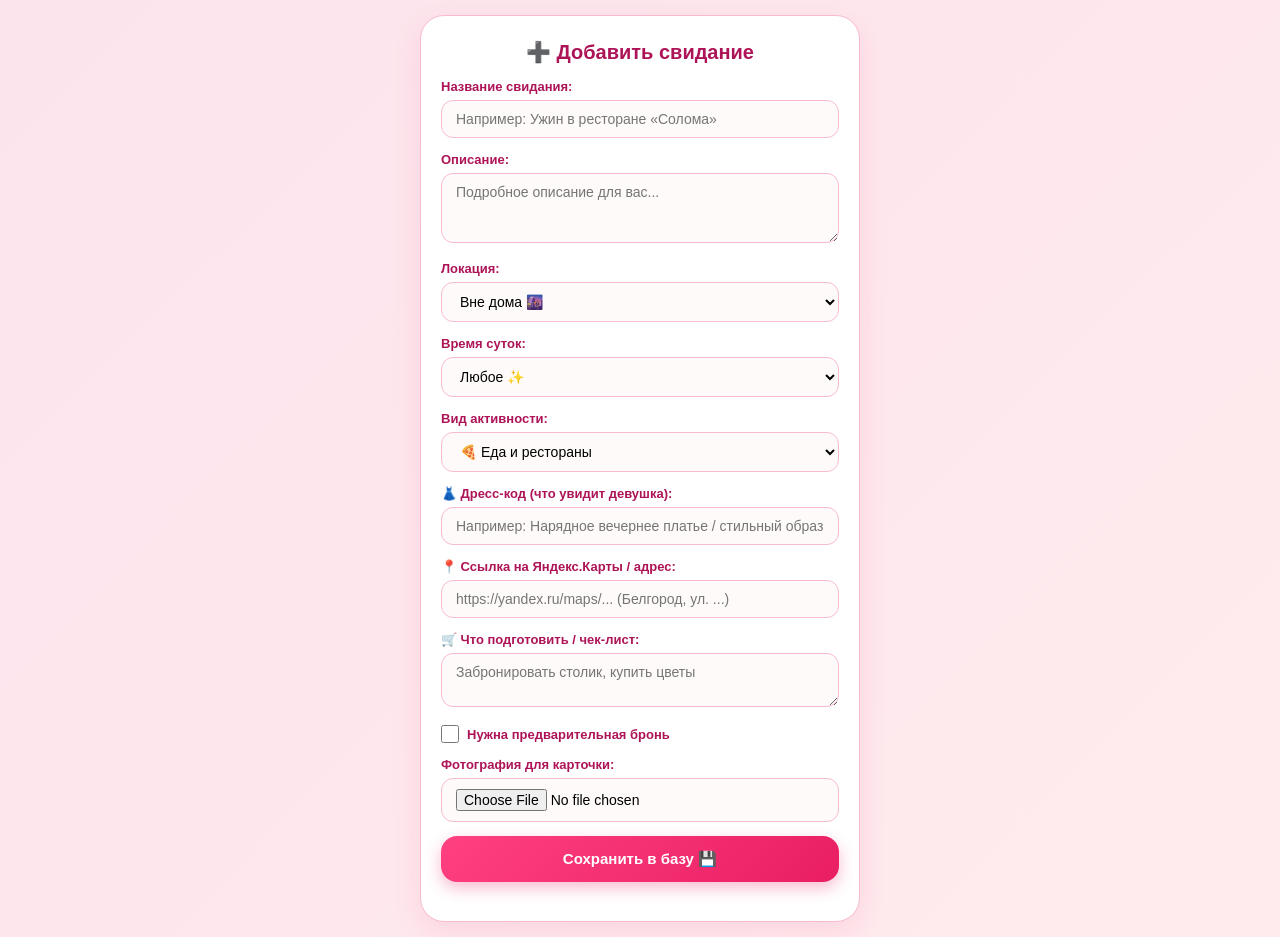
<file: templates/admin.html>
<!DOCTYPE html>
<html lang="ru">
<head>
  <meta charset="UTF-8">
  <meta name="viewport" content="width=device-width, initial-scale=1.0">
  <title>Панель Парня — Добавление свиданий</title>
  <link rel="stylesheet" href="/static/css/style.css">
</head>
<body>
  <div class="form-card">
    <h2 style="font-size: 20px; font-weight: 800; color: #ad1457; margin-bottom: 15px; text-align: center;">➕ Добавить свидание</h2>
    <form id="adminForm" onsubmit="saveIdea(event)">
      <div class="form-group">
        <label>Название свидания:</label>
        <input type="text" id="title" class="form-control" required placeholder="Например: Ужин в ресторане «Солома»">
      </div>

      <div class="form-group">
        <label>Описание:</label>
        <textarea id="description" class="form-control" rows="3" required placeholder="Подробное описание для вас..."></textarea>
      </div>

      <div class="form-group">
        <label>Локация:</label>
        <select id="location_type" class="form-control">
          <option value="outside">Вне дома 🌆</option>
          <option value="home">Дома 🏠</option>
        </select>
      </div>

      <div class="form-group">
        <label>Время суток:</label>
        <select id="time_type" class="form-control">
          <option value="any">Любое ✨</option>
          <option value="night">Вечер 🌙</option>
          <option value="day">День ☀️</option>
        </select>
      </div>

      <div class="form-group">
        <label>Вид активности:</label>
        <select id="activity_type" class="form-control">
          <option value="food">🍕 Еда и рестораны</option>
          <option value="relax">🛋️ Уют и релакс</option>
          <option value="active">🏃 Движ и спорт</option>
        </select>
      </div>

      <div class="form-group">
        <label>👗 Дресс-код (что увидит девушка):</label>
        <input type="text" id="dress_code" class="form-control" placeholder="Например: Нарядное вечернее платье / стильный образ ✨">
      </div>

      <div class="form-group">
        <label>📍 Ссылка на Яндекс.Карты / адрес:</label>
        <input type="text" id="place_link" class="form-control" placeholder="https://yandex.ru/maps/... (Белгород, ул. ...)">
      </div>

      <div class="form-group">
        <label>🛒 Что подготовить / чек-лист:</label>
        <textarea id="requirements_text" class="form-control" rows="2" placeholder="Забронировать столик, купить цветы"></textarea>
      </div>

      <div class="form-group" style="display: flex; align-items: center; gap: 8px;">
        <input type="checkbox" id="requires_booking" style="width: 18px; height: 18px; accent-color: #e91e63;">
        <label for="requires_booking" style="margin: 0; cursor: pointer;">Нужна предварительная бронь</label>
      </div>

      <div class="form-group">
        <label>Фотография для карточки:</label>
        <input type="file" id="photo" class="form-control" accept="image/*">
      </div>

      <button type="submit" class="btn btn-primary" style="margin-top: 10px;">Сохранить в базу 💾</button>
    </form>
    <div id="statusMsg" style="text-align: center; margin-top: 15px; font-weight: bold;"></div>
  </div>

  <script>
    async function saveIdea(e) {
      e.preventDefault();
      const status = document.getElementById('statusMsg');
      status.textContent = 'Сохраняем...';
      status.style.color = '#333';

      const formData = new FormData();
      formData.append('title', document.getElementById('title').value);
      formData.append('description', document.getElementById('description').value);
      formData.append('location_type', document.getElementById('location_type').value);
      formData.append('time_type', document.getElementById('time_type').value);
      formData.append('activity_type', document.getElementById('activity_type').value);
      formData.append('dress_code', document.getElementById('dress_code').value);
      formData.append('place_link', document.getElementById('place_link').value);
      formData.append('requirements_text', document.getElementById('requirements_text').value);
      formData.append('requires_booking', document.getElementById('requires_booking').checked);

      const photoInput = document.getElementById('photo');
      if (photoInput.files.length > 0) {
        formData.append('photo', photoInput.files[0]);
      }

      try {
        const res = await fetch('/api/admin/ideas', {
          method: 'POST',
          body: formData
        });
        if (!res.ok) throw new Error(`Ошибка ${res.status}`);
        status.textContent = '✅ Свидание успешно добавлено в базу!';
        status.style.color = '#2e7d32';
        document.getElementById('adminForm').reset();
      } catch (err) {
        status.textContent = '❌ Ошибка: ' + err.message;
        status.style.color = '#c62828';
      }
    }
  </script>
</body>
</html>
</file>
<file: static/css/style.css>
:root {
  --primary-pink: #ff1493;
  --soft-pink: #fce4ec;
  --deep-pink: #ad1457;
  --bg-gradient: linear-gradient(135deg, #fce4ec 0%, #ffebee 100%);
}

* {
  box-sizing: border-box;
  margin: 0;
  padding: 0;
  font-family: -apple-system, BlinkMacSystemFont, "Segoe UI", Roboto, Helvetica, Arial, sans-serif;
}

body {
  background: var(--bg-gradient);
  min-height: 100vh;
  display: flex;
  justify-content: center;
  align-items: center;
  padding: 15px;
}

.form-card {
  background: #ffffff;
  border-radius: 24px;
  padding: 24px 20px;
  width: 100%;
  max-width: 440px;
  box-shadow: 0 10px 30px rgba(233, 30, 99, 0.1);
  border: 1px solid #f8bbd0;
}

.form-group {
  margin-bottom: 14px;
}

.form-group label {
  display: block;
  font-size: 13px;
  font-weight: 700;
  color: #ad1457;
  margin-bottom: 6px;
}

.form-control {
  width: 100%;
  padding: 10px 14px;
  border-radius: 12px;
  border: 1.5px solid #f8bbd0;
  outline: none;
  font-size: 14px;
  background: #fffafa;
  transition: border-color 0.2s;
}

.form-control:focus {
  border-color: #e91e63;
  background: #ffffff;
}

.btn {
  display: block;
  width: 100%;
  padding: 14px;
  border-radius: 16px;
  border: none;
  font-size: 15px;
  font-weight: 700;
  cursor: pointer;
  text-align: center;
  transition: transform 0.15s ease, opacity 0.2s ease;
}

.btn:active {
  transform: scale(0.97);
}

.btn-primary {
  background: linear-gradient(135deg, #ff4081, #e91e63);
  color: #ffffff;
  box-shadow: 0 6px 16px rgba(233, 30, 99, 0.3);
}
</file>
